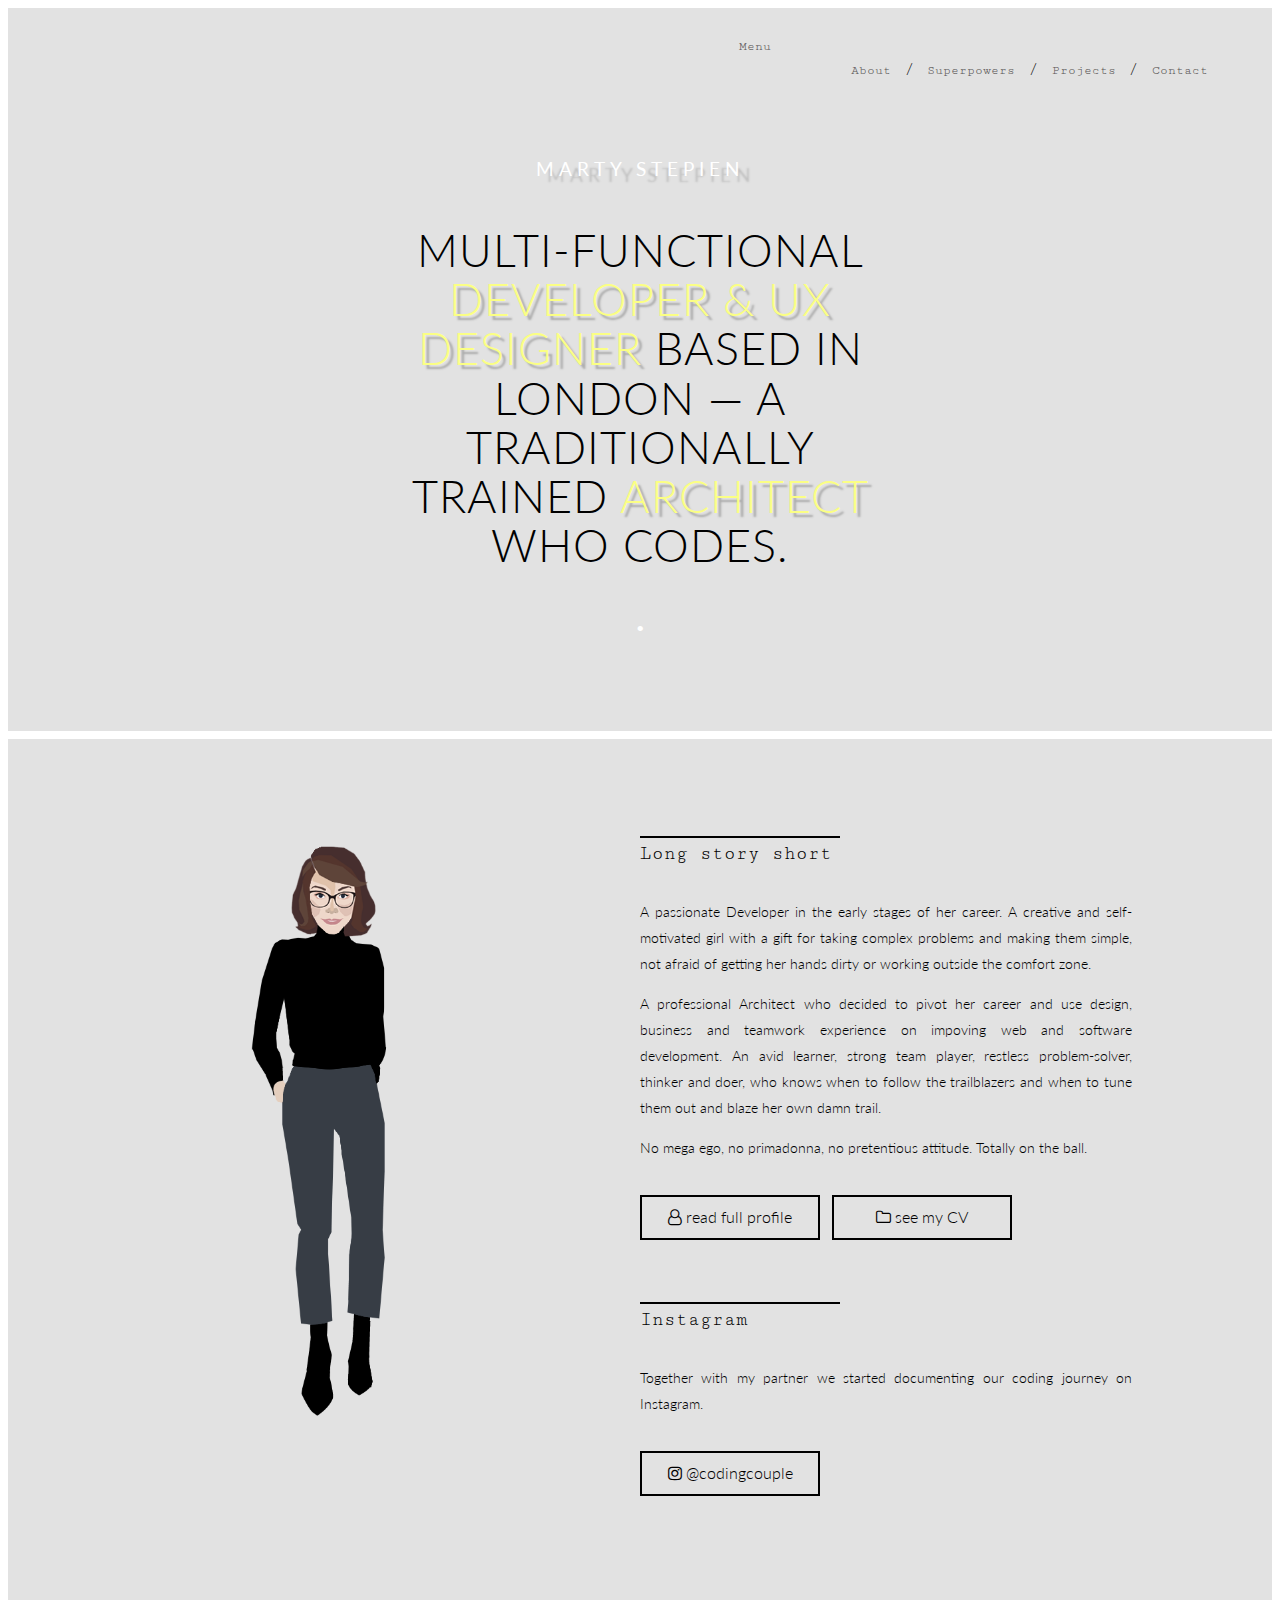
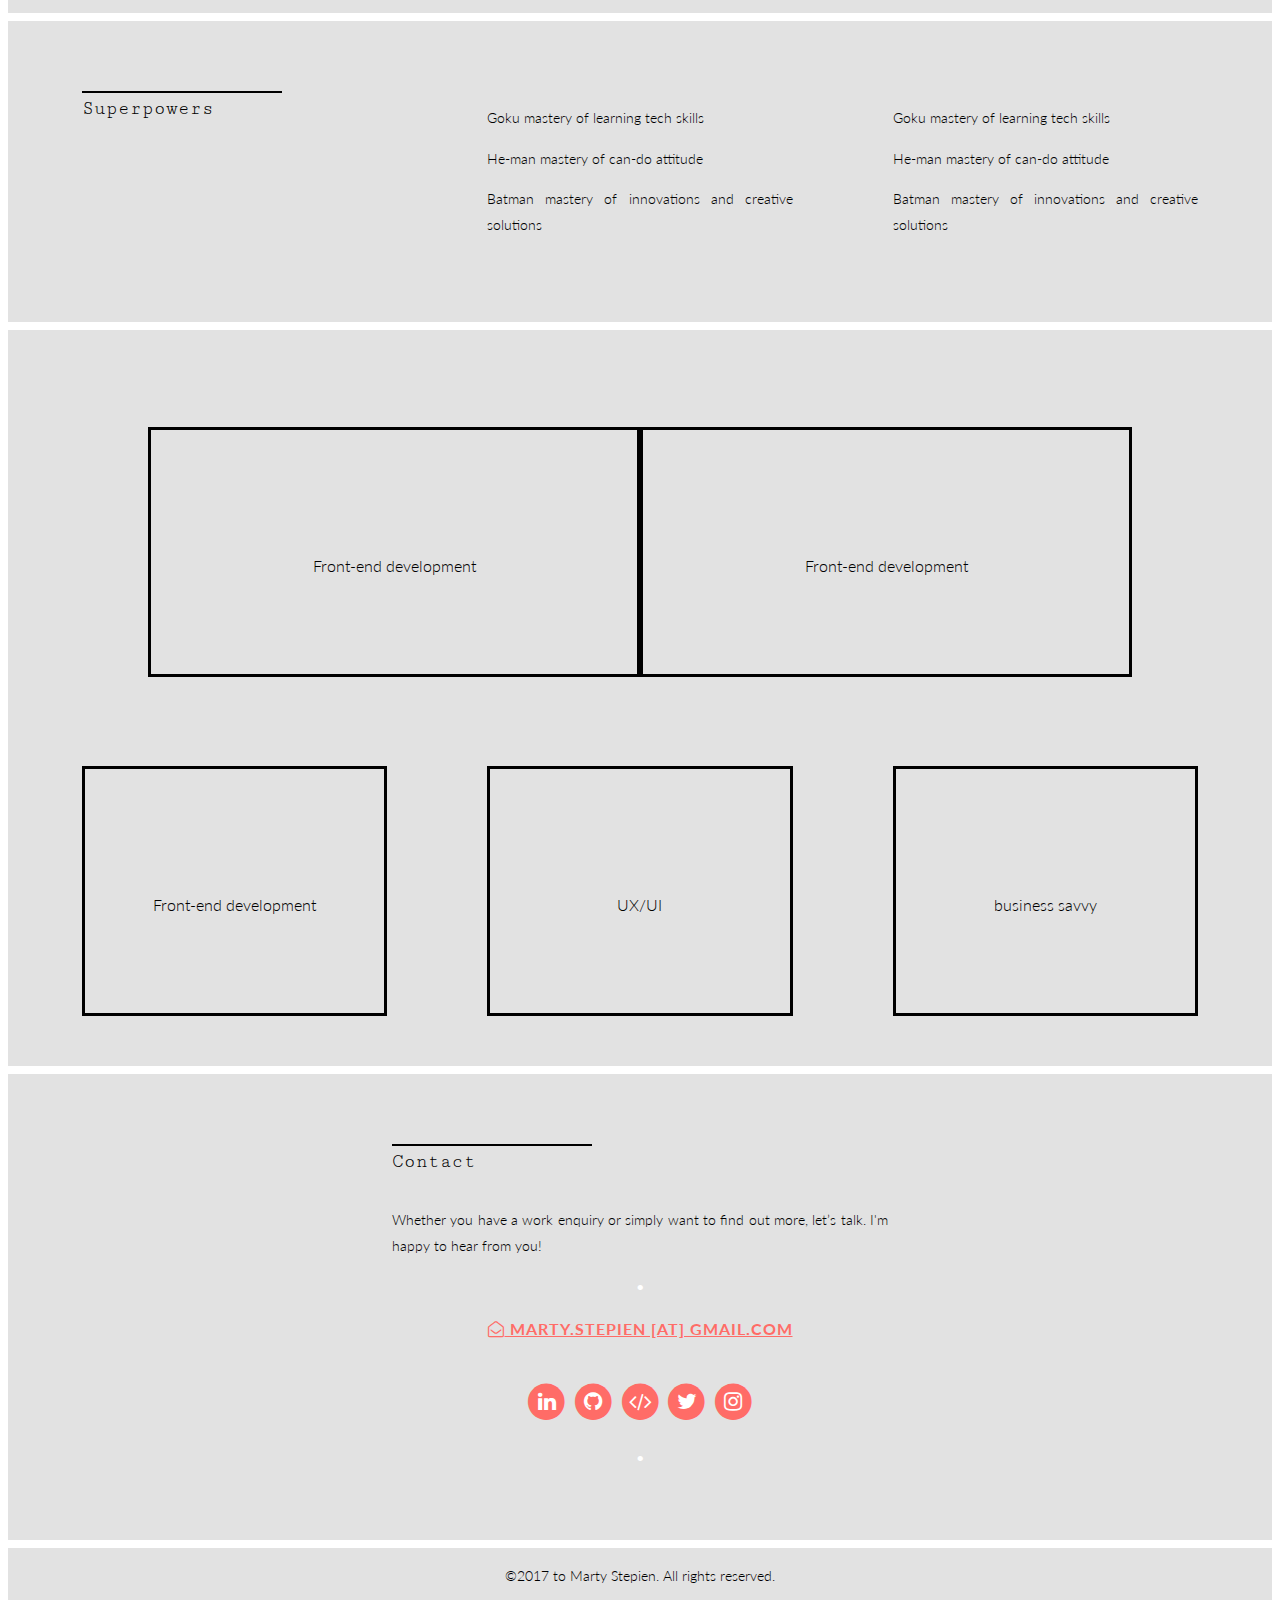
<file: index.html>
<!DOCTYPE html>
<html lang="en">
<head>
	<meta charset="UTF-8">
	<meta name="viewport" content="width=device-width, initial-scale=1">
	<meta name="description" content="Personal portfolio of a Junior Developer Marty Stepien">
	<meta name="author" content="Marty Stepien">
	<title>Marty</title>

	<!-- favicon -->
	<link rel="shortcut icon" href="app/img/favicon.png"/> 
	<!-- font awesome -->
	<link rel="stylesheet" href="vendor/font-awesome-4.7.0/css/font-awesome.min.css" />
	<!-- core CSS -->
	<link rel="stylesheet" href="app/css/base.css" />
	<link rel="stylesheet" href="app/css/layout.css" />
	<link rel="stylesheet" href="app/css/modules.css" />
</head>
<body>

	<!-- WRAPPER -->
	<div class="page-wrapper">
		<!-- LANDING -->
		
		<section class="row">
			<!-- NAVIGATION -->
			<header class="row row--padding-wide container-wide header" role="banner">
				<nav class="header__nav" role="navigation">
					<a href="#" id="menu-mobile">Menu</a>
					<ul>
						<li class="header__nav-about"><a href="#">About</a></li> /
						<li class="header__nav-about"><a href="#">Superpowers</a></li> /
						<li class="header__nav-about"><a href="#">Projects</a></li> /
						<li class="header__nav-contact current"><a href="#">Contact</a></li>
					</ul>
				</nav>
			</header>
			<!-- /NAVIGATION -->
			<div class="row container-narrow banner-content">
				<h4 class="uppercase banner-content__name">Marty Stepien</h4>
				<!-- <div class="divider">
					•
				</div> -->
				<br />
				<h1 class="banner-content__heading uppercase">
					Multi-functional <span class="banner-content__highlight">developer & UX designer</span> based in London — a traditionally trained <span class="banner-content__highlight">architect</span> who codes.
				</h1>
				<br />
				<div class="divider red">
					•
				</div>
				<br /><br />
				<br /><br />
			</div>
		</section>
		<hr />
		<!-- /LANDING -->
		<!-- ABOUT -->
		<section id="#about" class="row row--padding-wide container-wide">
			<div class="col-medium col-medium--left">
				<img src="app/img/img-marty.png" alt="Marty illustration" />
			</div>
			<div class="col-medium col-medium--right">	
				<h3 class="monospace title">Long story short</h3>
				<div class="red-highlight">
				<p>
					A passionate <span>Developer</span> in the early stages of her career. 
					A creative and self-motivated girl <span>with a gift for taking complex problems and making them simple,</span> not afraid of getting her hands dirty or working outside the comfort zone. 
				</p>
				<p>
					A professional Architect who decided to pivot her career and use design, business and teamwork experience on impoving web and software development. <span>An avid learner, strong team player, restless problem-solver, thinker and doer,</span> who knows when to follow the trailblazers and when to tune them out and blaze her own damn trail.
				</p>
				<p>
					<span>No mega ego, no primadonna, no pretentious attitude. Totally on the ball.</span>
				</p>
				</div>
				<a href="#">
					<div class="btn">
						<i class="fa fa-user-o" aria-hidden="true"></i> read full profile
					</div>
				</a>
				<a href="#">
					<div class="btn">
						<i class="fa fa-folder-o" aria-hidden="true"></i> see my CV
					</div>
				</a>
				<br /><br />
				<br />

				<h3 class="monospace title">Instagram</h3>
				<p>
					Together with my partner we started documenting our coding journey on Instagram. 
				</p>
				<a href="https://www.instagram.com/codingcouple/" target="_blank".>
					<div class="btn">
						<i class="fa fa-instagram" aria-hidden="true"></i> @codingcouple
					</div>
				</a>
				<br />
			</div>
		</section>
		<hr />
		<!-- /ABOUT -->
		<!-- SUPERPOWERS -->
		<section id="superpowers" class="row row--padding-medium  container-wide">
			<div class="col-narrow">
				<h3 class="monospace title">Superpowers</h3>
			</div>
			<div class="col-narrow">
				<p>Goku mastery of learning tech skills</p>
				<p>He-man mastery of can-do attitude</p>
				<p>Batman mastery of innovations and creative solutions</p>
			</div>
			<div class="col-narrow">
				<p>Goku mastery of learning tech skills</p>
				<p>He-man mastery of can-do attitude</p>
				<p>Batman mastery of innovations and creative solutions</p>
			</div>
		</div>
	</section>
	<hr />
	<!-- /SUPERPOWERS -->



	<!-- PORTFOLIO -->
	<section id="projects" class="row row--padding-wide container-wide">
		<div class="col-medium col-medium--left">
			<div class="box-holder">
				<div class="box-frame">
					Front-end development
				</div>
			</div>
		</div>
		<div class="col-medium col-medium--right">	
			<div class="box-holder">
				<div class="box-frame">
					Front-end development
				</div>
			</div>
		</section>
		<!-- /PORTFOLIO -->
		<!-- CV INSTA -->
		<section class="row container-wide">
			<div class="col-narrow">
				<div class="box-holder">
					<div class="box-frame">
						Front-end development
					</div>
				</div>
			</div>
			<div class="col-narrow">
				<div class="box-holder">
					<div class="box-frame">
						UX/UI 
					</div>
				</div>
			</div>
			<div class="col-narrow">
				<div class="box-holder">
					<div class="box-frame">
						business savvy
					</div>
				</div>
			</div>
		</section>
		<br />
		<br />
		<hr />
		<!-- /CV INSTA -->
		<!-- CONTACT -->
		<section class="row row--padding-medium container-narrow">
			<h3 class="monospace title">Contact</h3>
			<p>Whether you have a work enquiry or simply want to find out more, let’s talk. I'm happy to hear from you!</p>
			<div class="divider">
				•
			</div>
			<p class="uppercase bold red text-center p-big"><i class="fa fa-envelope-open-o" aria-hidden="true"></i> marty.stepien [at] gmail.com</p> 
			<br />
			<div class="social">
				<a href="https://www.linkedin.com/in/martystepien/" target="_blank" class="tooltip">
					<span class="tooltiptext tooltiptext-left">linkedin</span>
					<span class="fa-stack fa-lg">
						<i class="fa fa-circle fa-stack-2x red"></i>
						<i class="fa fa-linkedin fa-stack-1x fa-inverse"></i>
					</span>
				</a>
				<a href="https://github.com/goformarty" target="_blank" class="tooltip">
					<span class="tooltiptext">github</span>
					<span class="fa-stack fa-lg">
						<i class="fa fa-circle fa-stack-2x red"></i>
						<i class="fa fa-github fa-stack-1x fa-inverse"></i>
					</span>
				</a>
				<a href="https://www.codewars.com/users/goformarty" target="_blank" class="tooltip">
					<span class="tooltiptext">codewars</span>
					<span class="fa-stack fa-lg">
						<i class="fa fa-circle fa-stack-2x red"></i>
						<i class="fa fa-code fa-stack-1x fa-inverse"></i>
					</span>
				</a>
				<a href="https://twitter.com/martystepien" target="_blank" class="tooltip">
					<span class="tooltiptext">twitter</span>
					<span class="fa-stack fa-lg">
						<i class="fa fa-circle fa-stack-2x red"></i>
						<i class="fa fa-twitter fa-stack-1x fa-inverse"></i>
					</span>
				</a>
				<a href="https://www.instagram.com/codingcouple/" target="_blank" class="tooltip">
					<span class="tooltiptext">instagram</span>
					<span class="fa-stack fa-lg">
						<i class="fa fa-circle fa-stack-2x red"></i>
						<i class="fa fa-instagram fa-stack-1x fa-inverse"></i>
					</span>
				</a>
			</div>
			<br />
			<div class="divider">
				•
			</div>
		</section>
		<hr />
		<!-- /CONTACT -->
		<footer class="container-wide"><p class=text-center>©2017 to Marty Stepien.  All rights reserved.</p></footer>
		<!-- /WRAPPER -->
	</body>
	</html>
</file>
<file: app/css/base.css>
@import url('https://fonts.googleapis.com/css?family=Lato:300,400|Cutive+Mono');


/* ----------------------------
base
---------------------------- */
* {
	box-sizing: border-box;
}

html,
body 
{
	color: #000;
	background-color: #e2e2e2;
	/*cursor: url('../img/cursor.png'), default;*/
}

body {
	margin: 0;
	padding: 0;
	font-size: 1em;
	font-weight: 300;
	font-family: 'Lato', sans-serif;
	line-height: 1.3;
	border: 8px #fff solid;
}

h1,
h2,
h3,
h4,
h5, 
h6 {
	margin: 0;
	color: #000;
	line-height: 1.1;
	font-weight: 300;
}

p {
	font-size: 0.9em;
	line-height: 1.8;
	text-align: justify;
}

.monospace {
	font-family: 'Cutive Mono', monospace;
}

.uppercase {
	text-transform: uppercase;
	letter-spacing: 1px;
}

.yellow {
	color: #f8ff1c;
}

.green {
	color: rgb(119, 255, 194);
}

.red {
	color:rgb(255, 108, 103);
}

.bold {
	font-weight: bold;
}

.underline {
	text-decoration: underline;
}

.text-center {
	text-align: center;
}

.p-big {
	font-size: 1em;
	text-decoration: underline;
}

img {
	max-width: 100%;
	height: auto;
	border: 0;
	vertical-align: middle;
}

a {
	color: #000;
	position: relative;
	text-decoration: none;
}
a:hover {
	text-decoration: none !important;
}

a:focus {
    outline: none;
}

/* horizontal line */
hr {
	color: #fff;
	background-color: #fff;
	border: none;
	height: 8px;
}

.btn {
	transition: background-color .3s ease-in-out;
	display: block;
	vertical-align: top;
	margin: 20px auto;
	border: 2px solid #000;
	/*border-radius: 22px;*/
	color: #000;
	padding: 10px;
	width: 70%;
	min-width: 100px;
	max-width: 300px;
	text-decoration: none;
	text-align: center;
	margin-right: 8px;
}

.btn:hover {
	background-color: rgb(119, 255, 194);
}

/* title top border */
.title {
	padding-bottom: 20px;
}

.title:before {
	content: '';
	display: block;
	margin: 0 0 6px;
	max-width: 200px;
	border-bottom: 2px solid #000;
}

/* divider */
.divider {
	text-align: center;
	color: #fff;
	font-size: 18px;
	line-height: 26px;
}

/* ----------------------------
medium
---------------------------- */
@media (min-width: 30em){
	.btn {
		display: inline-block;
		width: 11.25em;
		/* 180px / 16px */

	}
}
/* ----------------------------
medium
---------------------------- */

@media (min-width: 38em){
	body 
	{
		/*font-size: 1.125em;*/
		/* 18px/16px */
	}
}
</file>
<file: app/css/layout.css>
/* ----------------------------
layout
---------------------------- */

/* row */
.row 
{
	clear: both;
	overflow: hidden;
}

/* row-padding */
.row--padding-medium 
{
	padding-top: 2.1875em;
	padding-bottom: 2.1875em;
	/* 35px/16px */
}

.row--padding-wide 
{
	padding: 2.1875em 1.75em;
	padding-bottom: 2.1875em;

	/* 35px/16px 140px/16px*/
}

/* containers */
.container-narrow, 
.container-medium, 
.container-wide 

{
	margin: 0 auto;
	padding-left: 1.5em;
	padding-right: 1.5em;
}

.container-narrow { max-width: 34em; }

.container-medium { max-width: 52em; }

.container-wide { max-width: 100em; }
/* 160/16 */


/* columns */
.col-narrow,
.col-narrow--right { margin-bottom: 1.5em; } 



/* ----------------------------
medium
---------------------------- */

@media (min-width: 38em) {
	.row--padding-medium 
	{
		padding-top: 3.889em;
		padding-bottom: 3.889em;
		/* 70px/18px */
	}

	.row--padding-wide 
	{
		padding: 5.5556em 8.75em;;
		/* 100px/18px */
	}

	.container-narrow, 
	.container-medium, 
	.container-wide 
	{
		/*padding-left: 2em;
		padding-right: 2em;*/

	}

	.col-narrow,
	.col-medium,
	.col-wide { float: left; }

	.col-narrow--right, 
	.col-wide--right { float: right; }

	.col-wide, 
	.col-wide--right { width: 61%; }

	.col-medium { width: 50%; }

	.col-medium--left {
		float: left;
	}
	.col-medium--right {
		float: right;
	}

	.col-narrow,
	.col-narrow--right 
	{ 
		width: 33.333333%; 
		margin-bottom: 0;
		padding: 0px 50px 0;
	}

}

/* ----------------------------
wide
---------------------------- */
@media (min-width: 100em) { 
	.row--padding-wide 
	{
		padding: 10em 0;
	}
}
</file>
<file: app/css/modules.css>
/* ----------------------------
banner
---------------------------- */

.row--banner {
/*	background-color: #BCBCB6;*/
}

/* ----------------------------
header
---------------------------- */
.header {
	padding: 1.25em 1em;
	/* 20px/16px - 16px/16px */
}

.header__logo {
	float: left;
	padding-top: .2em;
}

.header__nav {
	float: right;
}

.header__nav ul {
	margin: 0;
	padding: 0;
	list-style: none;
	text-align: right;
}
.header__nav li {
	display: inline-block;
	margin: 0;
}

.header__nav a {
	color: #585454;
	display: inline-block;
	font-family: 'Cutive Mono', monospace;
	margin: 0 .8em;
	font-size: 0.8125em;
	/* 13px/16px */
	position: relative;
	padding-bottom: 3px;
}

.header__nav-contact a {
	margin-right: 0;
}

.current a {
	/**/
}

.header__nav a:focus, 
.header__nav a:hover, 
.header__nav a:active { color:rgb(255, 108, 103); }

.header__nav a:after {
	content: '';
	display: block;
	position: absolute;
	margin: auto;
	height: 2px;
	left: 0;
	bottom: -15px;
	width: 100%;
	background-color: rgba(255, 108, 103, 0.8);
	opacity: 0;
	transition: 0.25s ease-in-out;
}
.header__nav a:hover:after {
	/*width: 100%;*/
	/*background: blue;*/
	bottom: -4px;
	opacity: 1;
	transition-duration: 0.12s;
}

@media(min-width: 38em) {
	.header {
		padding: 1.6em 4em;
		
	}
	.header__nav { width: 30em; }
	.header__nav a {
		font-size: 0.8333em;
		
	}
}

/* ----------------------------
banner-content
---------------------------- */
.banner-content {
	padding: 1.875em 1.5em 2.8125em;
	/* 30px/16px - 24px/16px - 45px/16px */
	text-align: center;
}

.banner-content__heading {
	margin: 0.5em 0;
	/* 30px/16px */
	/*color: #fff;*/
	font-size: 1.5em;
	/* 24px/16px */
}

.banner-content__name {
	font-weight: 400;
	letter-spacing: 5px;
    line-height: 1.4;
    color: #fff;
    text-shadow: 11px 6px 2px #bfbfbf;
    font-size: 1.2em;
    margin-top: 2.5em;
} 

.banner-content__highlight {
	color: #fbff84;
	text-shadow: 4px 4px 2px #aaa;
	transition: text-shadow 0.2s, ease-in-out;
}

.banner-content:hover .banner-content__highlight{
	color: #f5ff78;
    text-shadow: 5px 5px 5px;
} 


@media(min-width: 38em) {
	.banner-content {
		padding: 0em 2em;
		/* 135px/18px - 36px/18px*/
	}

	.banner-content__heading {
		font-size: 2.8em;
	}
}
/* ----------------------------
cv
---------------------------- */
.red-highlight:hover span {
	color:rgb(255, 108, 103);
	transition: 0.25s ease-in-out;
}


.box-holder {
	width: 100%;
	border: 3px solid #000;
    display: -webkit-flex;
    display: -ms-flexbox;
    display: flex;
    -webkit-justify-content: center;
    -ms-flex-pack: center;
    justify-content: center;
    -webkit-align-items: center;
    -ms-flex-align: center;
    align-items: center;
    -webkit-flex-wrap: wrap;
    -ms-flex-wrap: wrap;
    flex-wrap: wrap;
    text-align: center;
    height: 250px;
	}
.box-frame {
	padding: 28px 0 0;
}

/* ----------------------------
projects
---------------------------- */

/* ----------------------------
social
---------------------------- */
.social {
	text-align: center;
}

.social a:hover .fa-circle,
.social a:focus .fa-circle {
	color: #000;
	transition: 0.25s ease-in-out;
}



.tooltip {
    position: relative;
    display: inline-block;
}

.tooltip .tooltiptext {
    visibility: hidden;
    width: 100px;
    background-color: #111;
    color: #fff;
    text-align: center;
    border-radius: 6px;
    padding: 5px 0;
    
    /* Position the tooltip */
    position: absolute;
    z-index: 1;
    top: 100%;
    left: 50%;
	margin-left: -50px;
}


.tooltip:hover .tooltiptext {
    visibility: visible;
}


/* ----------------------------
features
---------------------------- */
.features { text-align: center; }

.features__row {
	margin-bottom: 2.1875em;
	/* 35px/16px */
}

.features__heading {
	margin: 0 0 .75em;
	/* 12px/16px */
	font-size: 1.25em;
	/* 18px/16px */
}

.features__text { margin: 0; }

.features__bike {
	height: 90px;
	background: url(../img/icon-bike.png) no-repeat center;
	background-size: contain;
}

.features__phone {
	height: 149px;
	background: url(../img/icon-phone.png) no-repeat center;
	background-size: contain;
}

.features__safe {
	height: 80px;
	background: url(../img/icon-safe.png) no-repeat center;
	background-size: contain;
}

@media (min-width: 38em) {
	.features { text-align: left; }

	.features__row {
		margin-bottom: 4.1667em;
		/* 75px/18px */
	}

	.features__row:last-child {margin: 0; }

	.features_padding {
		padding-top: 4em;
		/* 72px/18px */
	}

	.features__heading {
		font-size: 1.25em;
		/* 75px/18px */
		font-weight: normal;
	}
}

@media (min-width: 50em) {
	.features__bike { height: 154px; }
	.features__phone { height: 296px; }
	.features__safe { height: 141px; }
}

/* ----------------------------
testimonials
---------------------------- */
.testimonials { text-align: center; }

.testimonials__heading {
	margin: 0 0 1.1905em;
	/* 25px/21px */
	font-size: 1.3125em;
	/* 21px/16px */
}

.testimonials__quote {
	margin-top: 1.5625em;
	/* 25px/16px */
}

.testimonials__source { margin: 0; }

@media (min-width: 38em){
	.testimonials__heading {
		margin: 0 0 1.3225em;
		/* 45px/34px */
		font-size: 1.8889em;
		/* 34px/18px */
		font-weight: normal;
	}

	.testimonials__quote {
		font-size: 1.3333em;
		/* 24px/18px */
	}

	.testimonials__source {
		font-size: 1.1111em;
		/* 20px/18px */
	}
}

/* ----------------------------
facts
---------------------------- */
.facts {
	text-align: center;
}

.facts-intro__heading {
	margin: 0 0 .3em;
	font-size: 1.5625em;
	/* 25px/16px */
}

.facts-intro__text {
	margin: 0 0 2em;
	/* 32px/16px */
}

.facts-list__heading {
	margin: 0 0 .25em;
	/* 4px/16px */
	font-size: 1.5em;
	/* 24px/16px */
	font-weight: bold;
}

.facts-list__text {
	margin: 0;
}

.facts-list__icons {
	display: block;
	width: 70px;
	height: 44px;
	margin: 0 auto 1.3333em;
	/* 24px/16px */
	background-repeat: no-repeat;
	background-image: url(../img/icon-sprite.png);
}

.facts-list__id { background-position: 0 0; }
.facts-list__eye { background-position: 0 -44px; }
.facts-list__timer { background-position: 0 -88px; }
.facts-list__chart { background-position: 0 -132px; }

@media(min-width: 38em){
	.facts-intro__heading {
		font-size: 1.8889em;
		/* 25px/18px */
		font-weight: normal;
	}

	.facts-intro__text {
		margin: 0 0 2em;
		/* 32px/16px */
	}

	.facts-list__heading {
		margin: 0 0 .25em;
		/* 4px/16px */
		font-size: 1.5em;
		/* 24px/16px */
		font-weight: bold;
	}
}
/* ----------------------------
press
---------------------------- */
.press {
	text-align: center;
}

.press__heading {
	margin-bottom: 1em;
	/* 25px/25px */
	color: #fff;
	font-size: 1.5625em;
	/* 25px/16px */
}

.press__logos { margin-bottom: 2em; }

.press__logos--bevel { margin-bottom: 0;}

@media(min-width: 38em){
	.press__heading {
		font-size: 1.8889em;
		/* 34px/18px */
		font-weight: normal;
	}

	.press__logos { 
		float: left;
		margin: 0 7.2% 0 0;
	}

	.press__logos--solveable {width: 17.88%;}
	.press__logos--nc {width: 8.65%;}
	.press__logos--waratah {width: 32.78%;}
	.press__logos--bevel {
		width: 18.84%;
		margin: 0;
	}
}

/* ----------------------------
footer
---------------------------- */
.footer__info { color: #777; }

.footer__info ul {
	margin: 0;
	padding: 0;
	list-style: none;
}

.footer__info a:link,
.footer__info a:visited {
	color: #777;
	text-decoration: none;
}

.footer__info a:focus,
.footer__info a:hover,
.footer__info a:active { border-bottom: .15em solid; }

.footer__info a:focus { color: #fff; }
.footer__info a:hover { color: #3bb2d0; }
.footer__info a:active { color: #56b880; }

.footer__logo { margin: 0 0 2em; }

.footer__copyright { margin: 1em 0 0; }

.footer__copyright li {
	display: inline-block;
	margin: 0 1em 0 0;
}

@media(min-width: 38em) {
	.footer__cta { text-align: right; }
}
</file>
